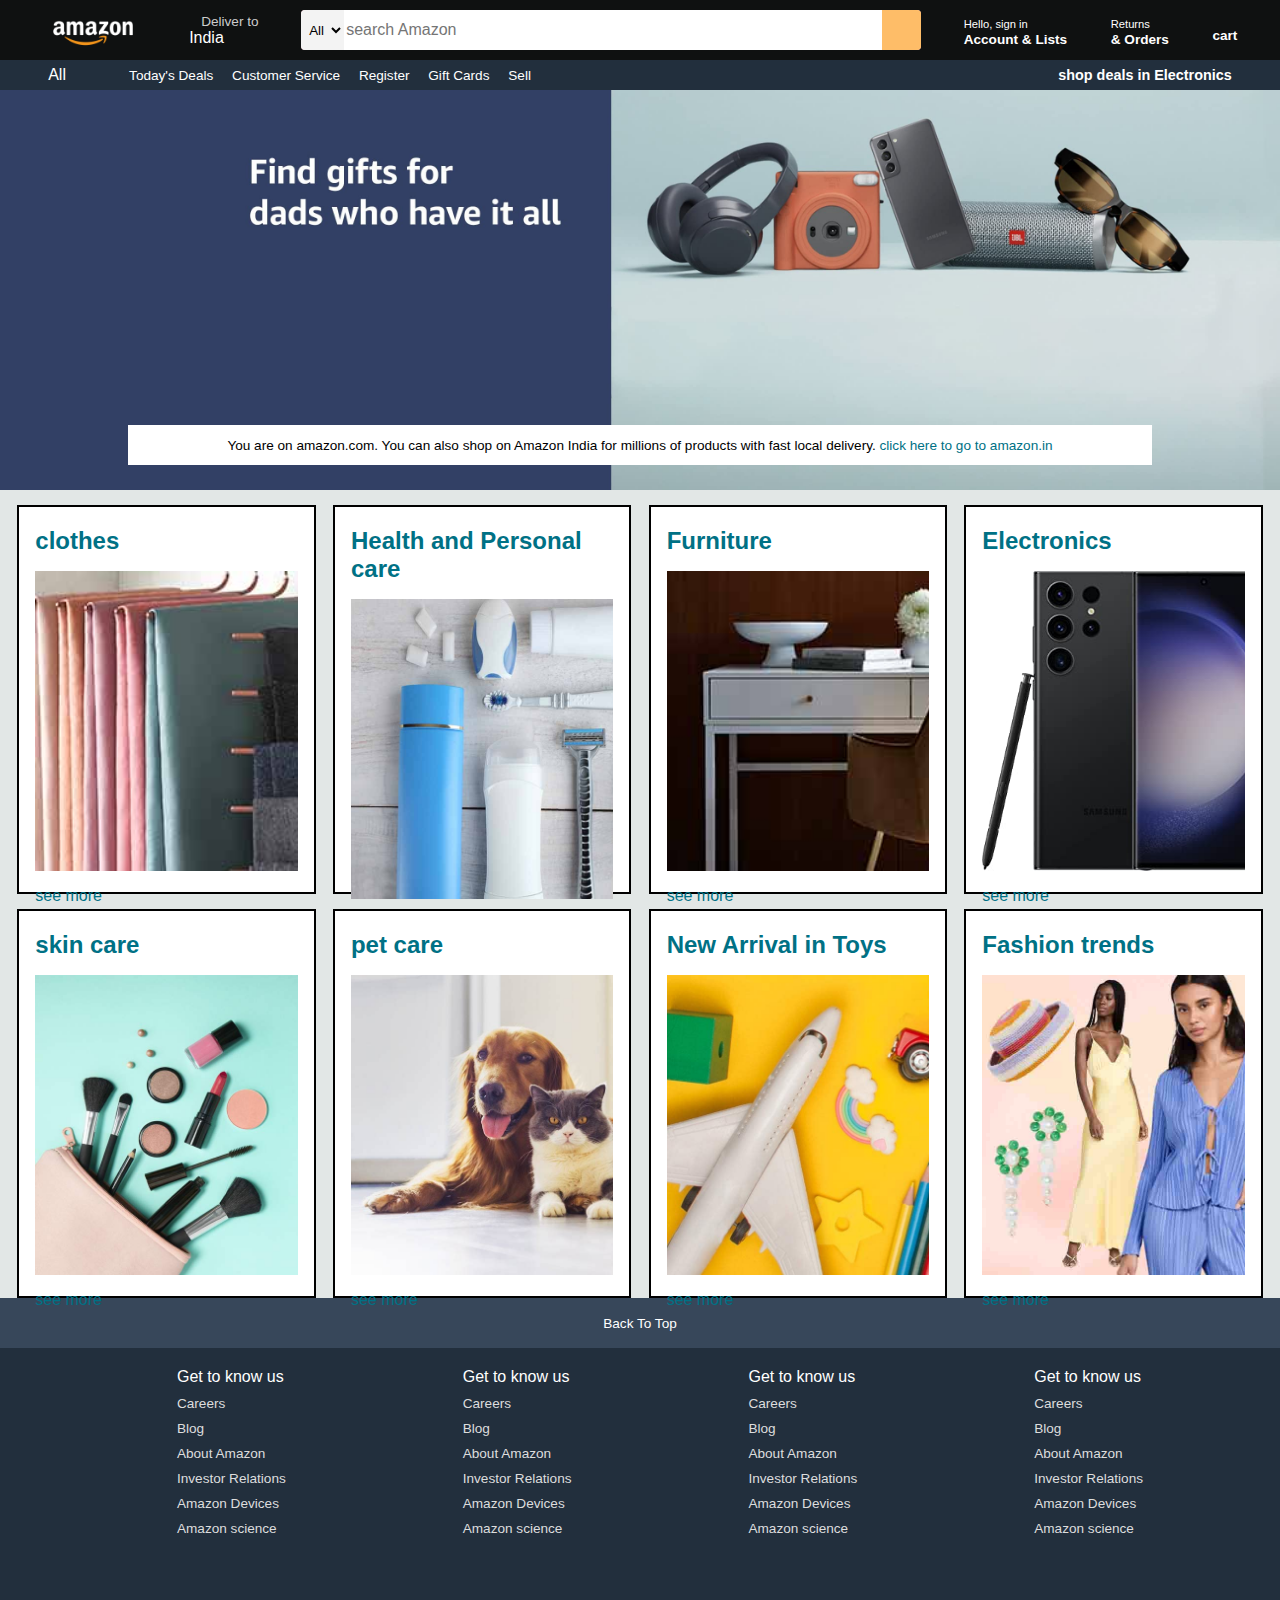
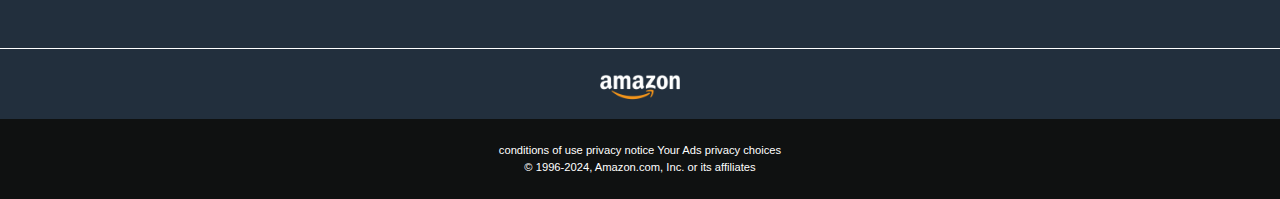
<file: index.html>
<!DOCTYPE html>
<html lang="en">
<head>
    <meta charset="UTF-8">
    <meta name="viewport" content="width=device-width, initial-scale=1.0">
    <title>Amazon</title>
    <link rel="stylesheet" href="https://cdnjs.cloudflare.com/ajax/libs/font-awesome/6.5.1/css/all.min.css" integrity="sha512-DTOQO9RWCH3ppGqcWaEA1BIZOC6xxalwEsw9c2QQeAIftl+Vegovlnee1c9QX4TctnWMn13TZye+giMm8e2LwA==" crossorigin="anonymous" referrerpolicy="no-referrer" />
    <link rel="stylesheet" href="style.css">
</head>
<body>
    <header>
        <div class="navbar">
            <div class="nav-logo border">
                <div class="logo"></div>
            </div>

            <div class="nav-address border">
                <p class="add-first">Deliver to</p>
                <div class="add-icon">
                    <i class="fa-solid fa-location-dot"></i>
                    <p class="add-second">India</p>
                </div>
            </div>

            <div class="nav-search">
                <select class="search-select">
                    <option>All</option>
                </select>
                <input placeholder="search Amazon" class="search-input">
                <div class="search-icon">
                    <i class="fa-solid fa-magnifying-glass"></i>
                </div>
            </div>
            
            <div class="nav-signin border">
                <p><span>Hello, sign in</span></p>
                <p class="nav-second">Account & Lists</p>
            </div>

            <div class="nav-return border">
                <p><span>Returns</span></p>
                <p class="nav-second">& Orders</p>
            </div>
        
        <div class="nav-cart border">
            <i class="fa-solid fa-cart-shopping"></i>
            cart
        </div>
    </div>

    <div class="panel">
        <div class="panel-all">
            <i class="fa-solid fa-bars"></i>
            All
        </div>
        <div class="panel-options">
            <p>Today's Deals</p>
            <p>Customer Service</p>
            <p>Register</p>
            <P>Gift Cards</P>
            <p>Sell</p>
        </div>
        <div class="panel-deals">
            shop deals in Electronics
        </div>
    </div>

    </header>

    <div class="hero-section">
        <div class="hero-msg">
            <p>You are on amazon.com. You can also shop on Amazon India for millions of products with fast local delivery. <a>click here to go to amazon.in</a></p>
        </div>
    </div>

    <div class="shop-section">
        <div class="box">
            <div class="box-content">
                <h2>clothes</h2>
                <div class="box-img" style="background-image: url('box1_image.jpg');"></div>
                <p>see more</p>
            </div>
        </div>
        <div class="box">
            <div class="box-content">
                <h2>Health and Personal care</h2>
                <div class="box-img" style="background-image: url('box2_image.jpg');"></div>
                <p>see more</p>
            </div>
        </div>
        <div class="box">
            <div class="box-content">
                <h2>Furniture</h2>
                <div class="box-img" style="background-image: url('box3_image.jpg');"></div>
                <p>see more</p>
            </div>
        </div>
        <div class="box">
            <div class="box-content">
                <h2>Electronics</h2>
                <div class="box-img" style="background-image: url('box4_image.jpg');"></div>
                <p>see more</p>
            </div>
        </div>
        <div class="box">
            <div class="box-content">
                <h2>skin care</h2>
                <div class="box-img" style="background-image: url('box5_image.jpg');"></div>
                <p>see more</p>
            </div>
        </div>
        <div class="box">
            <div class="box-content">
                <h2>pet care</h2>
                <div class="box-img" style="background-image: url('box6_image.jpg');"></div>
                <p>see more</p>
            </div>
        </div>
        <div class="box">
            <div class="box-content">
                <h2>New Arrival in Toys</h2>
                <div class="box-img" style="background-image: url('box7_image.jpg');"></div>
                <p>see more</p>
            </div>
        </div>
        <div class="box">
            <div class="box-content">
                <h2>Fashion trends</h2>
                <div class="box-img" style="background-image: url('box8_image.jpg');"></div>
                <p>see more</p>
            </div>
        </div>
    </div>
    <footer>
        <div class="foot-panel1">
            Back To Top
        </div>

        <div class="foot-panel2">
            <ul>
                <p>Get to know us</p>
                <a>Careers</a>
                <a>Blog</a>
                <a>About Amazon</a>
                <a>Investor Relations</a>
                <a>Amazon Devices</a>
                <a>Amazon science</a>
            </ul>
            <ul>
                <p>Get to know us</p>
                <a>Careers</a>
                <a>Blog</a>
                <a>About Amazon</a>
                <a>Investor Relations</a>
                <a>Amazon Devices</a>
                <a>Amazon science</a>
            </ul>
            <ul>
                <p>Get to know us</p>
                <a>Careers</a>
                <a>Blog</a>
                <a>About Amazon</a>
                <a>Investor Relations</a>
                <a>Amazon Devices</a>
                <a>Amazon science</a>
            </ul>
            <ul>
                <p>Get to know us</p>
                <a>Careers</a>
                <a>Blog</a>
                <a>About Amazon</a>
                <a>Investor Relations</a>
                <a>Amazon Devices</a>
                <a>Amazon science</a>
            </ul>
        </div>

        <div class="foot-panel3">
            <div class="logo"></div>
        </div>

        <div class="foot-panel4">
            <div class="pages">
                <a>conditions of use</a>
                <a>privacy notice</a>
                <a>Your Ads privacy choices</a>
            </div>
            <div class="copyright">
                © 1996-2024, Amazon.com, Inc. or its affiliates
            </div>
        </div>
    </footer>
</body>
</html>
</file>
<file: style.css>
* {
    margin: 0;
    font-family: Arial;
    border: border-box;
}

.navbar {
    height: 60px;
    background-color: #0f1111;
    color: white;
    display: flex;
    align-items: center;
    justify-content: space-evenly;
}

.nav-logo {
    height: 50px;
    width: 100px;
}

.logo {
    background-image: url("amazon_logo.png");
    background-size: cover;
    height: 50px;
    width: 100%;
}

.border {
    border: 1.5px solid transparent;
}

.border:hover {
    border: 1.5px solid white;
}

/**box-2**/
.add-first {
    color: #cccccc;
    font-size: 0.85rem;
    margin-left: 15px;
}

.add-second {
    font-size: 1rem;
    margin-left: 3px;
}

.add-icon {
    display: flex;
    align-items: center;
}

/** box3 **/
.nav-search {
    display: flex;
    justify-content: space-evenly;
    background-color: pink;
    width: 620px;
    height: 40px;
    border-radius: 4px;
}

.search-select {
    background-color: #f3f3f3;
    width: 50px;
    text-align: center;
    border-top-left-radius: 4px;
    border-bottom-left-radius: 4px;
    border: none;
}

.search-input {
    width: 100%;
    font-size: 1rem;
    border: none;
}

.search-icon {
    width: 45px;
    display: flex;
    justify-content: center;
    align-items: center;
    font-size: 1.2rem;
    background-color: #febd68;
    border-top-right-radius: 4px;
    border-bottom-right-radius: 4px;
    color: #0f1111;
}

.nav-search:hover {
    border: 2px solid orange;
}

/** box4 **/
span {
    font-size: 0.7rem;
}

.nav-second {
    font-size: 0.85rem;
    font-weight: 700;
}

/** box5 **/
.nav-cart i{
    font-size: 30px;
}

.nav-cart {
    font-size: 0.85rem;
    font-weight: 700;
}

/** panel **/
.panel {
    height: 30px;
    background-color: #222f3d;
    display: flex;
    color: white;
    align-items: center;
    justify-content: space-evenly;
}

.panel-options p {
    display: inline;
    margin-left: 15px;
}

.panel-options {
    width: 70%;
    font-size: 0.85rem;
}

.panel-deals {
    font-size: 0.9rem;
    font-weight: 700;
}

/** hero section **/
.hero-section {
    background-image: url("hero_image.jpg");
    background-size: cover;
    height: 400px;
    display: flex;
    justify-content: center;
    align-items: flex-end;
}

.hero-msg {
    background-color: white;
    color: black;
    height: 40px;
    display: flex;
    align-items: center;
    justify-content: center;
    font-size: 0.85rem;
    width: 80%;
    margin-bottom: 25px;
}

.hero-msg a {
    color: #007185;
}

/** shop section **/
.shop-section {
    display: flex;
    flex-wrap: wrap;
    justify-content: space-evenly;
    background-color: #e2e7e6;
}

.box {
    border: 2px solid black;
    height: 350px;
    width: 23%;
    background-color: white;
    padding: 20px 0px 15px;
    margin-top: 15px;
}

.box-img {
    height: 300px;
    background-size: cover;
    margin-top: 1rem;
    margin-bottom: 1rem;
}

.box-content {
    margin-left: 1rem;
    margin-right: 1rem;
}

.box-content {
    color: #007185;
}

/** footer **/
.footer {
    margin-top: 15px;
}

.foot-panel1 {
    background-color: #37475a;
    color: white;
    height: 50px;
    display: flex;
    justify-content: center;
    align-items: center;
    font-size: 0.85rem;
}

.foot-panel2 {
    background-color: #222f3d;
    color: white;
    height: 300px;
    display: flex;
    justify-content: space-evenly;
}

ul {
    margin-top: 20px;
}

ul a {
    display: block;
    font-size: 0.85rem;
    margin-top: 10px;
    color: #dddddd;
}

.foot-panel3 {
    background-color: #222f3d;
    color: white;
    border-top: 0.5px solid white;
    height: 70px;
    display: flex;
    justify-content: center;
    align-items: center;
}

.logo {
    background-image: url("amazon_logo.png");
    background-size: cover;
    height: 50px;
    width: 100px;
}

.foot-panel4 {
    background-color: #0f1111;
    color: white;
    height: 80px;
    font-size: 0.7rem;
    text-align: center;
}

.pages {
    padding-top: 25px;
}

.copyright {
  padding-top: 5px;
}
</file>
